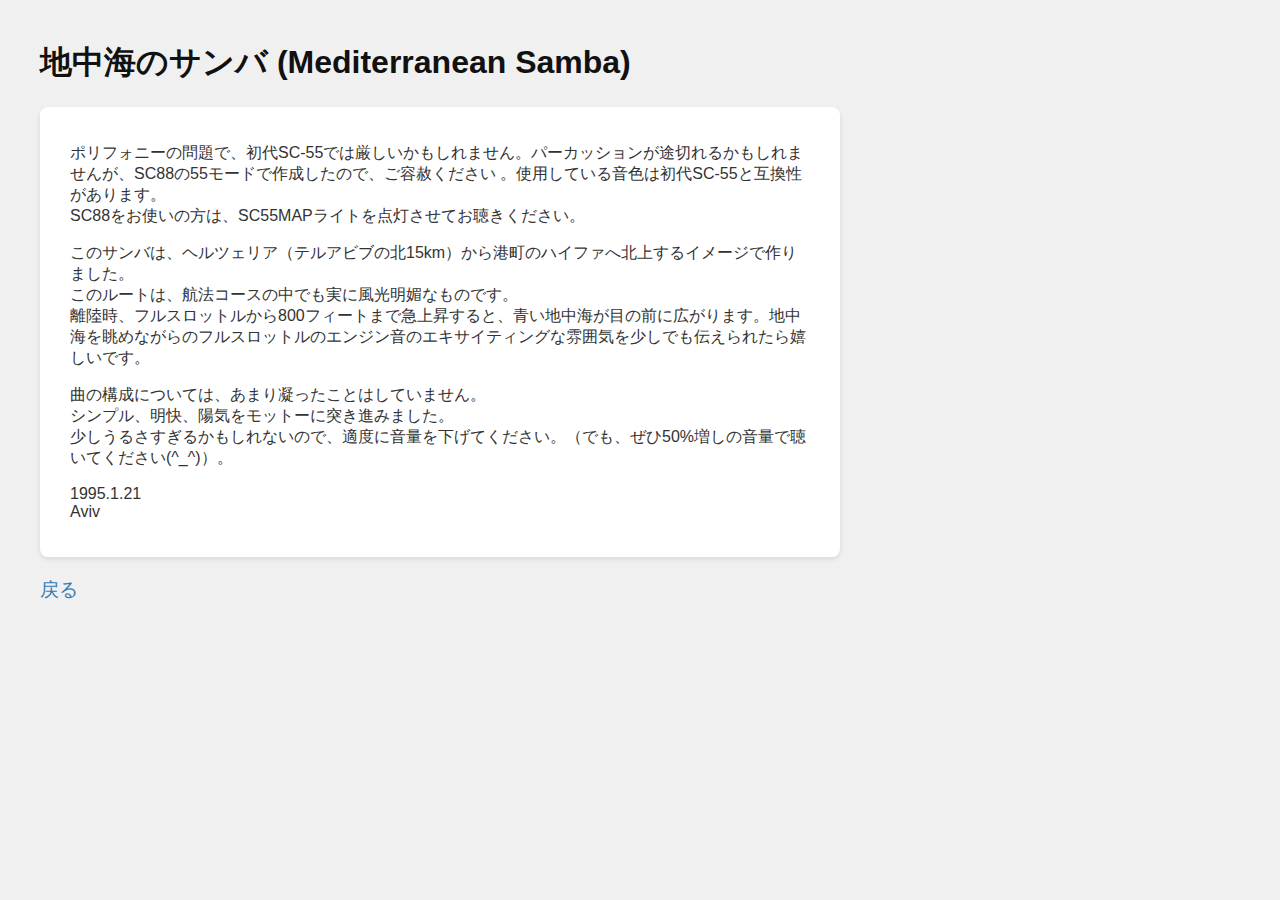
<file: descriptions/chichu.html>
<!DOCTYPE html>
<html lang="ja">
<head>
    <meta charset="UTF-8">
    <meta name="viewport" content="width=device-width, initial-scale=1.0">
    <title>地中海のサンバ - 曲の説明</title>
    <link rel="stylesheet" href="../style.css">
</head>
<body class="description-page">
    <h1>地中海のサンバ (Mediterranean Samba)</h1>
    <div class="description-content">
        <p>ポリフォニーの問題で、初代SC-55では厳しいかもしれません。パーカッションが途切れるかもしれませんが、SC88の55モードで作成したので、ご容赦ください <m(_o_)m>。使用している音色は初代SC-55と互換性があります。<br>SC88をお使いの方は、SC55MAPライトを点灯させてお聴きください。</p>
        <p>このサンバは、ヘルツェリア（テルアビブの北15km）から港町のハイファへ北上するイメージで作りました。<br>このルートは、航法コースの中でも実に風光明媚なものです。<br>離陸時、フルスロットルから800フィートまで急上昇すると、青い地中海が目の前に広がります。地中海を眺めながらのフルスロットルのエンジン音のエキサイティングな雰囲気を少しでも伝えられたら嬉しいです。</p>
        <p>曲の構成については、あまり凝ったことはしていません。<br>シンプル、明快、陽気をモットーに突き進みました。<br>少しうるさすぎるかもしれないので、適度に音量を下げてください。（でも、ぜひ50%増しの音量で聴いてください(^_^)）。</p>
        <p>1995.1.21<br>Aviv</p>
    </div>
    <a href="../index.html">戻る</a>
</body>
</html>
</file>
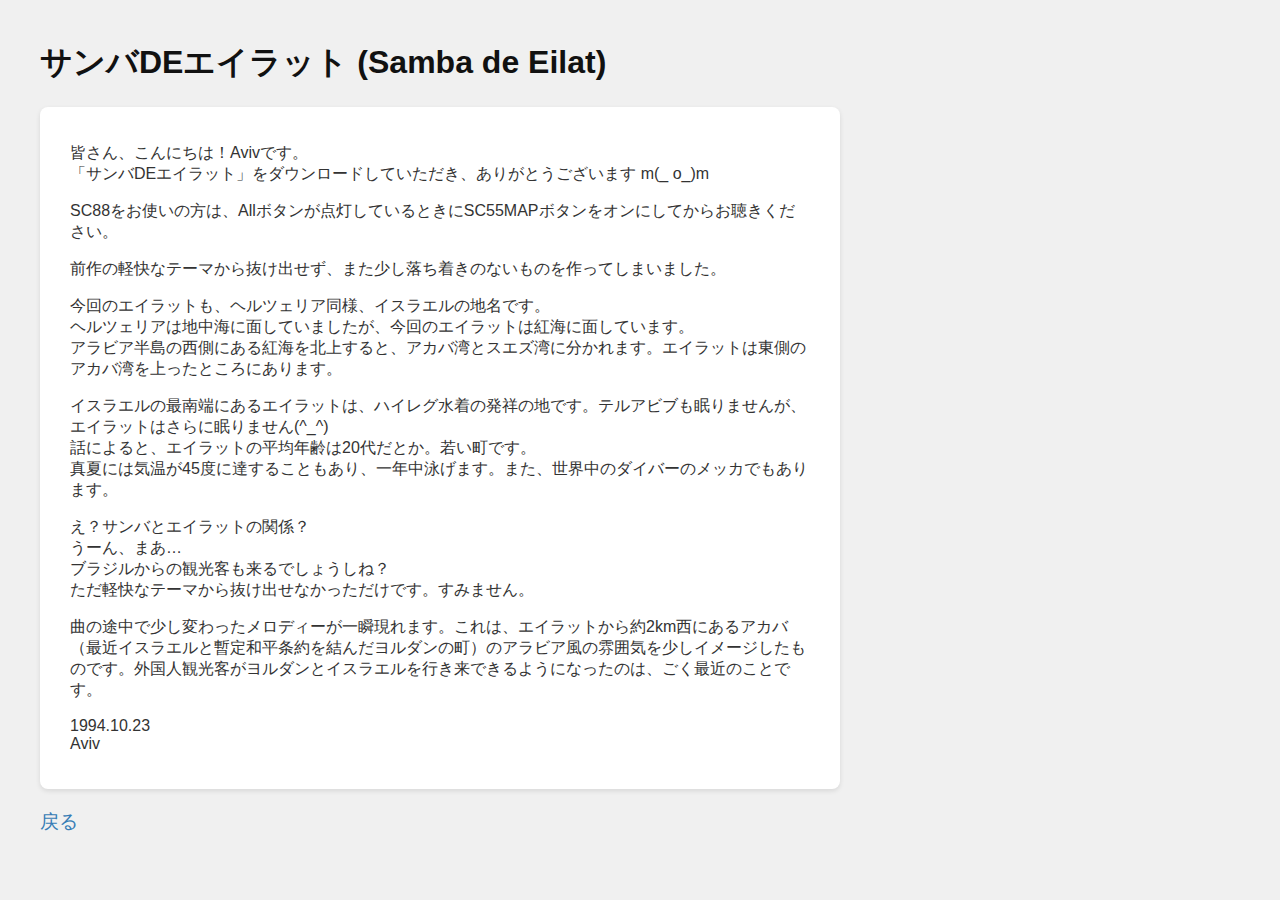
<file: descriptions/eilat.html>
<!DOCTYPE html>
<html lang="ja">
<head>
    <meta charset="UTF-8">
    <meta name="viewport" content="width=device-width, initial-scale=1.0">
    <title>サンバDEエイラット - 曲の説明</title>
    <link rel="stylesheet" href="../style.css">
</head>
<body class="description-page">
    <h1>サンバDEエイラット (Samba de Eilat)</h1>
    <div class="description-content">
        <p>皆さん、こんにちは！Avivです。<br>「サンバDEエイラット」をダウンロードしていただき、ありがとうございます m(_ o_)m</p>
        <p>SC88をお使いの方は、Allボタンが点灯しているときにSC55MAPボタンをオンにしてからお聴きください。</p>
        <p>前作の軽快なテーマから抜け出せず、また少し落ち着きのないものを作ってしまいました。</p>
        <p>今回のエイラットも、ヘルツェリア同様、イスラエルの地名です。<br>ヘルツェリアは地中海に面していましたが、今回のエイラットは紅海に面しています。<br>アラビア半島の西側にある紅海を北上すると、アカバ湾とスエズ湾に分かれます。エイラットは東側のアカバ湾を上ったところにあります。</p>
        <p>イスラエルの最南端にあるエイラットは、ハイレグ水着の発祥の地です。テルアビブも眠りませんが、エイラットはさらに眠りません(^_^)<br>話によると、エイラットの平均年齢は20代だとか。若い町です。<br>真夏には気温が45度に達することもあり、一年中泳げます。また、世界中のダイバーのメッカでもあります。</p>
        <p>え？サンバとエイラットの関係？<br>うーん、まあ…<br>ブラジルからの観光客も来るでしょうしね？<br>ただ軽快なテーマから抜け出せなかっただけです。すみません。</p>
        <p>曲の途中で少し変わったメロディーが一瞬現れます。これは、エイラットから約2km西にあるアカバ（最近イスラエルと暫定和平条約を結んだヨルダンの町）のアラビア風の雰囲気を少しイメージしたものです。外国人観光客がヨルダンとイスラエルを行き来できるようになったのは、ごく最近のことです。</p>
        <p>1994.10.23<br>Aviv</p>
    </div>
    <a href="../index.html">戻る</a>
</body>
</html>
</file>
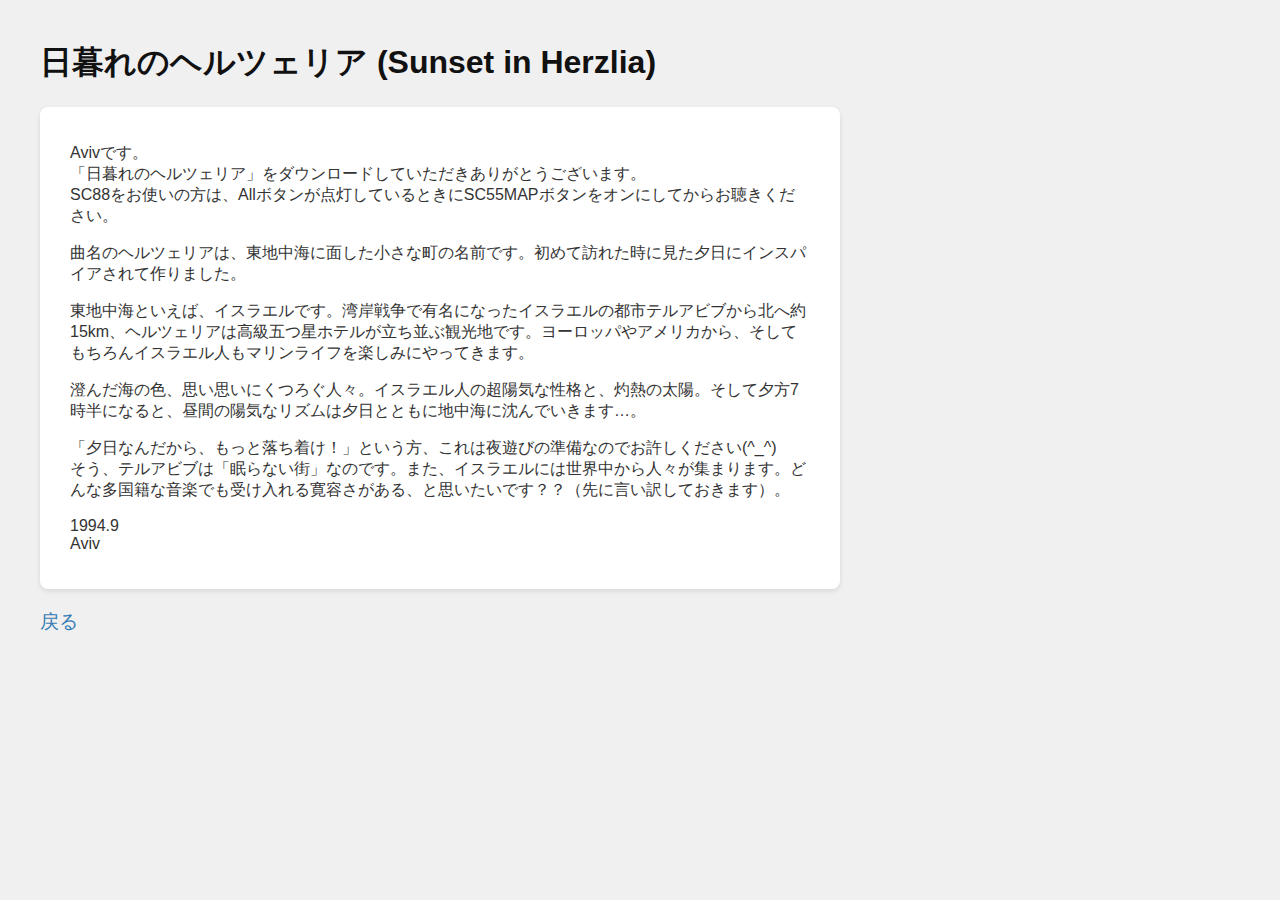
<file: descriptions/herzlia.html>
<!DOCTYPE html>
<html lang="ja">
<head>
    <meta charset="UTF-8">
    <meta name="viewport" content="width=device-width, initial-scale=1.0">
    <title>日暮れのヘルツェリア - 曲の説明</title>
    <link rel="stylesheet" href="../style.css">
</head>
<body class="description-page">
    <h1>日暮れのヘルツェリア (Sunset in Herzlia)</h1>
    <div class="description-content">
        <p>Avivです。<br>「日暮れのヘルツェリア」をダウンロードしていただきありがとうございます。<br>SC88をお使いの方は、Allボタンが点灯しているときにSC55MAPボタンをオンにしてからお聴きください。</p>
        <p>曲名のヘルツェリアは、東地中海に面した小さな町の名前です。初めて訪れた時に見た夕日にインスパイアされて作りました。</p>
        <p>東地中海といえば、イスラエルです。湾岸戦争で有名になったイスラエルの都市テルアビブから北へ約15km、ヘルツェリアは高級五つ星ホテルが立ち並ぶ観光地です。ヨーロッパやアメリカから、そしてもちろんイスラエル人もマリンライフを楽しみにやってきます。</p>
        <p>澄んだ海の色、思い思いにくつろぐ人々。イスラエル人の超陽気な性格と、灼熱の太陽。そして夕方7時半になると、昼間の陽気なリズムは夕日とともに地中海に沈んでいきます…。</p>
        <p>「夕日なんだから、もっと落ち着け！」という方、これは夜遊びの準備なのでお許しください(^_^)<br>そう、テルアビブは「眠らない街」なのです。また、イスラエルには世界中から人々が集まります。どんな多国籍な音楽でも受け入れる寛容さがある、と思いたいです？？（先に言い訳しておきます）。</p>
        <p>1994.9<br>Aviv</p>
    </div>
    <a href="../index.html">戻る</a>
</body>
</html>
</file>
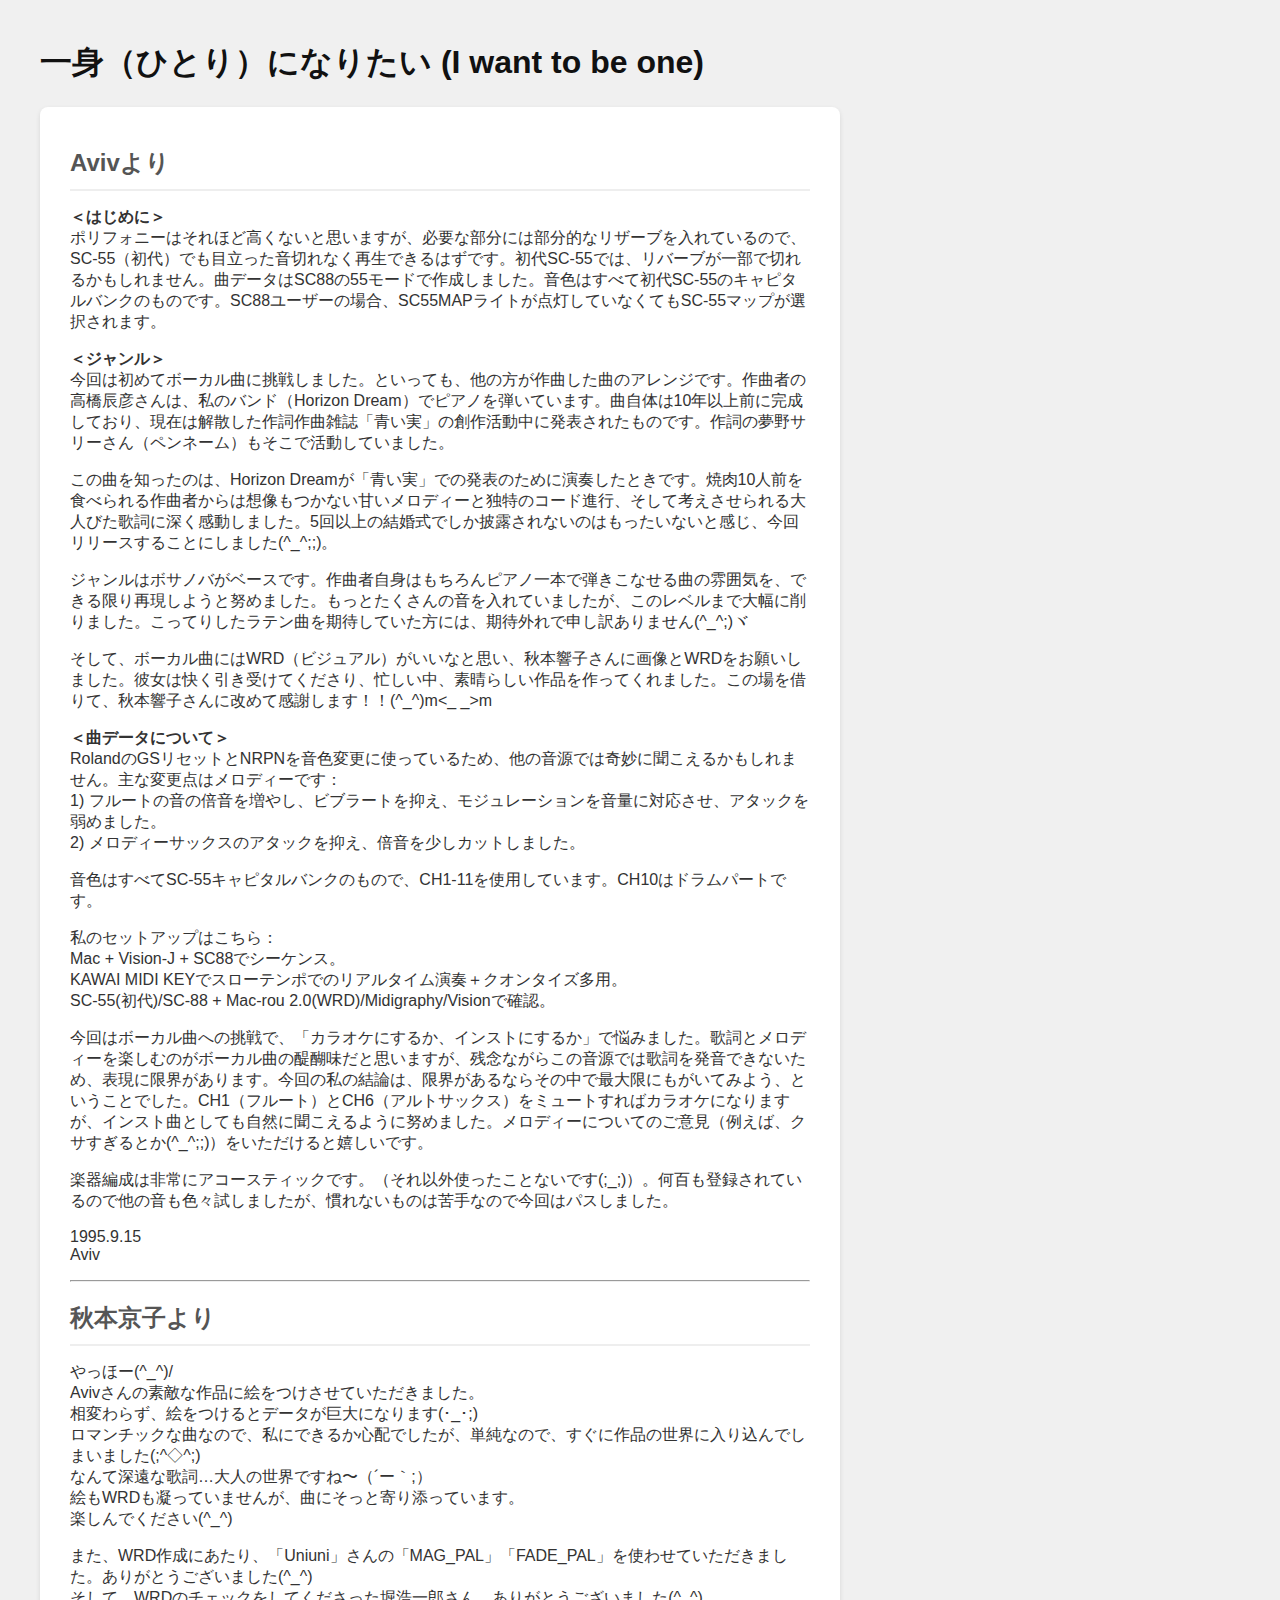
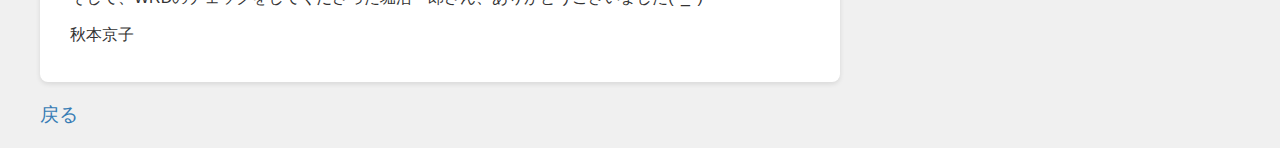
<file: descriptions/hitori.html>
<!DOCTYPE html>
<html lang="ja">
<head>
    <meta charset="UTF-8">
    <meta name="viewport" content="width=device-width, initial-scale=1.0">
    <title>一身（ひとり）になりたい - 曲の説明</title>
    <link rel="stylesheet" href="../style.css">
</head>
<body class="description-page">
    <h1>一身（ひとり）になりたい (I want to be one)</h1>
    <div class="description-content">
        <h2>Avivより</h2>
        <p><strong>＜はじめに＞</strong><br>ポリフォニーはそれほど高くないと思いますが、必要な部分には部分的なリザーブを入れているので、SC-55（初代）でも目立った音切れなく再生できるはずです。初代SC-55では、リバーブが一部で切れるかもしれません。曲データはSC88の55モードで作成しました。音色はすべて初代SC-55のキャピタルバンクのものです。SC88ユーザーの場合、SC55MAPライトが点灯していなくてもSC-55マップが選択されます。</p>
        <p><strong>＜ジャンル＞</strong><br>今回は初めてボーカル曲に挑戦しました。といっても、他の方が作曲した曲のアレンジです。作曲者の高橋辰彦さんは、私のバンド（Horizon Dream）でピアノを弾いています。曲自体は10年以上前に完成しており、現在は解散した作詞作曲雑誌「青い実」の創作活動中に発表されたものです。作詞の夢野サリーさん（ペンネーム）もそこで活動していました。</p>
        <p>この曲を知ったのは、Horizon Dreamが「青い実」での発表のために演奏したときです。焼肉10人前を食べられる作曲者からは想像もつかない甘いメロディーと独特のコード進行、そして考えさせられる大人びた歌詞に深く感動しました。5回以上の結婚式でしか披露されないのはもったいないと感じ、今回リリースすることにしました(^_^;;)。</p>
        <p>ジャンルはボサノバがベースです。作曲者自身はもちろんピアノ一本で弾きこなせる曲の雰囲気を、できる限り再現しようと努めました。もっとたくさんの音を入れていましたが、このレベルまで大幅に削りました。こってりしたラテン曲を期待していた方には、期待外れで申し訳ありません(^_^;)ヾ</p>
        <p>そして、ボーカル曲にはWRD（ビジュアル）がいいなと思い、秋本響子さんに画像とWRDをお願いしました。彼女は快く引き受けてくださり、忙しい中、素晴らしい作品を作ってくれました。この場を借りて、秋本響子さんに改めて感謝します！！(^_^)m<_ _>m</p>
        <p><strong>＜曲データについて＞</strong><br>RolandのGSリセットとNRPNを音色変更に使っているため、他の音源では奇妙に聞こえるかもしれません。主な変更点はメロディーです：<br>1) フルートの音の倍音を増やし、ビブラートを抑え、モジュレーションを音量に対応させ、アタックを弱めました。<br>2) メロディーサックスのアタックを抑え、倍音を少しカットしました。</p>
        <p>音色はすべてSC-55キャピタルバンクのもので、CH1-11を使用しています。CH10はドラムパートです。</p>
        <p>私のセットアップはこちら：<br>Mac + Vision-J + SC88でシーケンス。<br>KAWAI MIDI KEYでスローテンポでのリアルタイム演奏＋クオンタイズ多用。<br>SC-55(初代)/SC-88 + Mac-rou 2.0(WRD)/Midigraphy/Visionで確認。</p>
        <p>今回はボーカル曲への挑戦で、「カラオケにするか、インストにするか」で悩みました。歌詞とメロディーを楽しむのがボーカル曲の醍醐味だと思いますが、残念ながらこの音源では歌詞を発音できないため、表現に限界があります。今回の私の結論は、限界があるならその中で最大限にもがいてみよう、ということでした。CH1（フルート）とCH6（アルトサックス）をミュートすればカラオケになりますが、インスト曲としても自然に聞こえるように努めました。メロディーについてのご意見（例えば、クサすぎるとか(^_^;;)）をいただけると嬉しいです。</p>
        <p>楽器編成は非常にアコースティックです。（それ以外使ったことないです(;_;)）。何百も登録されているので他の音も色々試しましたが、慣れないものは苦手なので今回はパスしました。</p>
        <p>1995.9.15<br>Aviv</p>
        <hr>
        <h2>秋本京子より</h2>
        <p>やっほー(^_^)/<br>Avivさんの素敵な作品に絵をつけさせていただきました。<br>相変わらず、絵をつけるとデータが巨大になります(･_･;)<br>ロマンチックな曲なので、私にできるか心配でしたが、単純なので、すぐに作品の世界に入り込んでしまいました(;^◇^;)<br>なんて深遠な歌詞…大人の世界ですね〜（´ー｀;）<br>絵もWRDも凝っていませんが、曲にそっと寄り添っています。<br>楽しんでください(^_^) </p>
        <p>また、WRD作成にあたり、「Uniuni」さんの「MAG_PAL」「FADE_PAL」を使わせていただきました。ありがとうございました(^_^) <br>そして、WRDのチェックをしてくださった堀浩一郎さん、ありがとうございました(^_^) </p>
        <p>秋本京子</p>
    </div>
    <a href="../index.html">戻る</a>
</body>
</html>
</file>
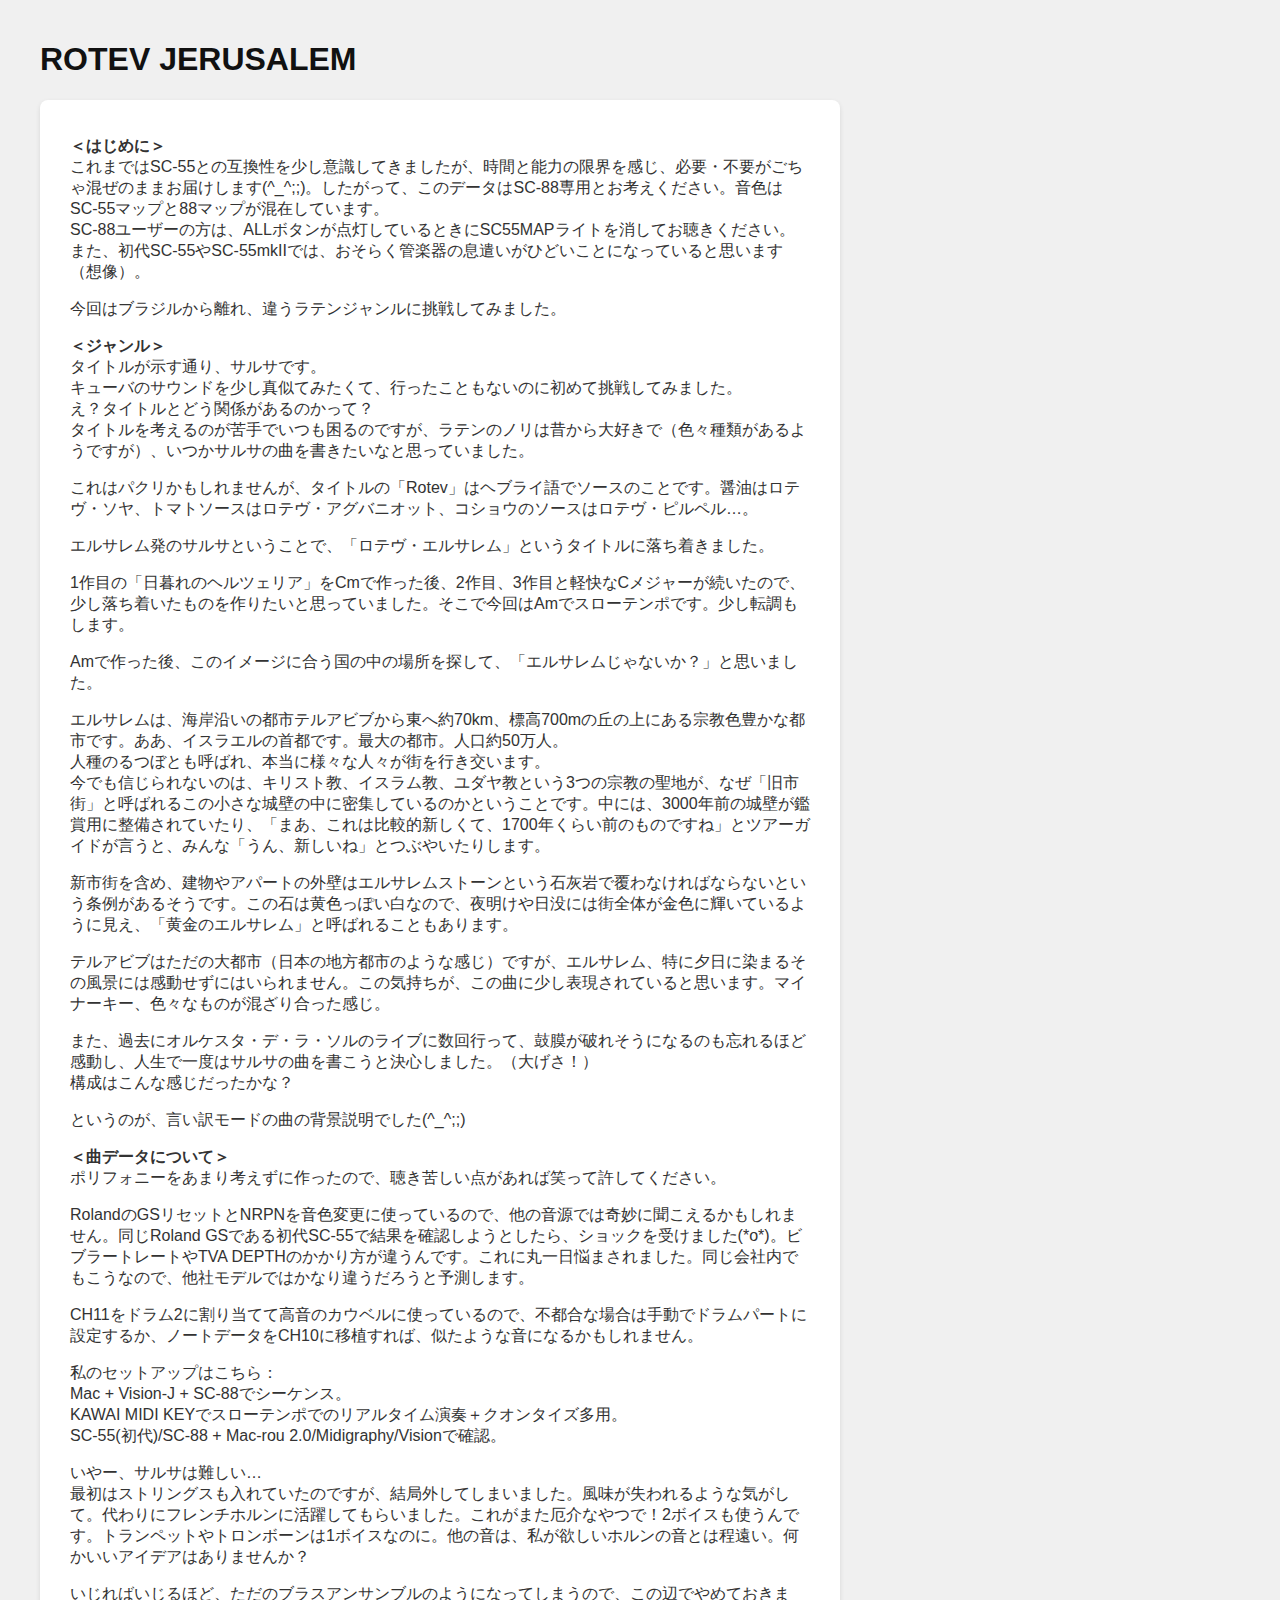
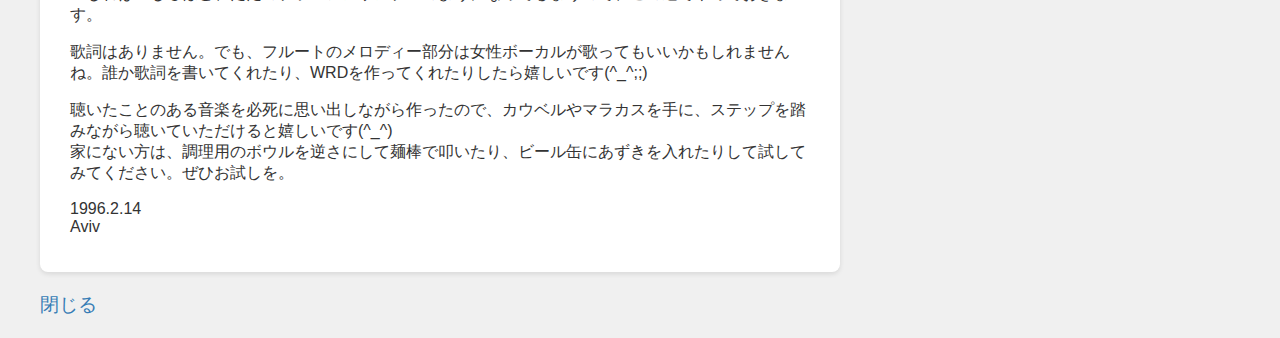
<file: descriptions/rotev88.html>
<!DOCTYPE html>
<html lang="ja">
<head>
    <meta charset="UTF-8">
    <meta name="viewport" content="width=device-width, initial-scale=1.0">
    <title>ROTEV JERUSALEM - 曲の説明</title>
    <link rel="stylesheet" href="../style.css">
</head>
<body class="description-page">
    <h1>ROTEV JERUSALEM</h1>
    <div class="description-content">
        <p><strong>＜はじめに＞</strong><br>これまではSC-55との互換性を少し意識してきましたが、時間と能力の限界を感じ、必要・不要がごちゃ混ぜのままお届けします(^_^;;)。したがって、このデータはSC-88専用とお考えください。音色はSC-55マップと88マップが混在しています。<br>SC-88ユーザーの方は、ALLボタンが点灯しているときにSC55MAPライトを消してお聴きください。<br>また、初代SC-55やSC-55mkIIでは、おそらく管楽器の息遣いがひどいことになっていると思います（想像）。</p>
        <p>今回はブラジルから離れ、違うラテンジャンルに挑戦してみました。</p>
        <p><strong>＜ジャンル＞</strong><br>タイトルが示す通り、サルサです。<br>キューバのサウンドを少し真似てみたくて、行ったこともないのに初めて挑戦してみました。<br>え？タイトルとどう関係があるのかって？<br>タイトルを考えるのが苦手でいつも困るのですが、ラテンのノリは昔から大好きで（色々種類があるようですが）、いつかサルサの曲を書きたいなと思っていました。</p>
        <p>これはパクリかもしれませんが、タイトルの「Rotev」はヘブライ語でソースのことです。醤油はロテヴ・ソヤ、トマトソースはロテヴ・アグバニオット、コショウのソースはロテヴ・ピルペル…。</p>
        <p>エルサレム発のサルサということで、「ロテヴ・エルサレム」というタイトルに落ち着きました。</p>
        <p>1作目の「日暮れのヘルツェリア」をCmで作った後、2作目、3作目と軽快なCメジャーが続いたので、少し落ち着いたものを作りたいと思っていました。そこで今回はAmでスローテンポです。少し転調もします。</p>
        <p>Amで作った後、このイメージに合う国の中の場所を探して、「エルサレムじゃないか？」と思いました。</p>
        <p>エルサレムは、海岸沿いの都市テルアビブから東へ約70km、標高700mの丘の上にある宗教色豊かな都市です。ああ、イスラエルの首都です。最大の都市。人口約50万人。<br>人種のるつぼとも呼ばれ、本当に様々な人々が街を行き交います。<br>今でも信じられないのは、キリスト教、イスラム教、ユダヤ教という3つの宗教の聖地が、なぜ「旧市街」と呼ばれるこの小さな城壁の中に密集しているのかということです。中には、3000年前の城壁が鑑賞用に整備されていたり、「まあ、これは比較的新しくて、1700年くらい前のものですね」とツアーガイドが言うと、みんな「うん、新しいね」とつぶやいたりします。</p>
        <p>新市街を含め、建物やアパートの外壁はエルサレムストーンという石灰岩で覆わなければならないという条例があるそうです。この石は黄色っぽい白なので、夜明けや日没には街全体が金色に輝いているように見え、「黄金のエルサレム」と呼ばれることもあります。</p>
        <p>テルアビブはただの大都市（日本の地方都市のような感じ）ですが、エルサレム、特に夕日に染まるその風景には感動せずにはいられません。この気持ちが、この曲に少し表現されていると思います。マイナーキー、色々なものが混ざり合った感じ。</p>
        <p>また、過去にオルケスタ・デ・ラ・ソルのライブに数回行って、鼓膜が破れそうになるのも忘れるほど感動し、人生で一度はサルサの曲を書こうと決心しました。（大げさ！）<br>構成はこんな感じだったかな？</p>
        <p>というのが、言い訳モードの曲の背景説明でした(^_^;;)</p>
        <p><strong>＜曲データについて＞</strong><br>ポリフォニーをあまり考えずに作ったので、聴き苦しい点があれば笑って許してください。</p>
        <p>RolandのGSリセットとNRPNを音色変更に使っているので、他の音源では奇妙に聞こえるかもしれません。同じRoland GSである初代SC-55で結果を確認しようとしたら、ショックを受けました(*o*)。ビブラートレートやTVA DEPTHのかかり方が違うんです。これに丸一日悩まされました。同じ会社内でもこうなので、他社モデルではかなり違うだろうと予測します。</p>
        <p>CH11をドラム2に割り当てて高音のカウベルに使っているので、不都合な場合は手動でドラムパートに設定するか、ノートデータをCH10に移植すれば、似たような音になるかもしれません。</p>
        <p>私のセットアップはこちら：<br>Mac + Vision-J + SC-88でシーケンス。<br>KAWAI MIDI KEYでスローテンポでのリアルタイム演奏＋クオンタイズ多用。<br>SC-55(初代)/SC-88 + Mac-rou 2.0/Midigraphy/Visionで確認。</p>
        <p>いやー、サルサは難しい…<br>最初はストリングスも入れていたのですが、結局外してしまいました。風味が失われるような気がして。代わりにフレンチホルンに活躍してもらいました。これがまた厄介なやつで！2ボイスも使うんです。トランペットやトロンボーンは1ボイスなのに。他の音は、私が欲しいホルンの音とは程遠い。何かいいアイデアはありませんか？</p>
        <p>いじればいじるほど、ただのブラスアンサンブルのようになってしまうので、この辺でやめておきます。</p>
        <p>歌詞はありません。でも、フルートのメロディー部分は女性ボーカルが歌ってもいいかもしれませんね。誰か歌詞を書いてくれたり、WRDを作ってくれたりしたら嬉しいです(^_^;;)</p>
        <p>聴いたことのある音楽を必死に思い出しながら作ったので、カウベルやマラカスを手に、ステップを踏みながら聴いていただけると嬉しいです(^_^)<br>家にない方は、調理用のボウルを逆さにして麺棒で叩いたり、ビール缶にあずきを入れたりして試してみてください。ぜひお試しを。</p>
        <p>1996.2.14<br>Aviv</p>
    </div>
    <a href="javascript:window.close();">閉じる</a>
</body>
</html>
</file>
<file: style.css>
body {
    font-family: sans-serif;
    background-color: #f0f0f0;
    color: #333;
    display: flex;
    flex-direction: column;
    align-items: center;
    margin: 0;
    padding: 20px;
}

h1 {
    color: #111;
}

.music-player {
    background-color: #fff;
    border-radius: 8px;
    box-shadow: 0 2px 5px rgba(0,0,0,0.1);
    margin: 10px 0;
    padding: 20px;
    width: 80%;
    max-width: 600px;
}

h2 {
    margin-top: 0;
    color: #555;
}

/* Plyrのメインカラー（進行バー、アイコンなど）を赤に設定 */
:root {
    --plyr-color-main: red;
}

/* Plyrの音量スライダーの背景色をグレーに設定 */
.plyr--audio .plyr__volume input[type=range] {
    color: #a0a0a0;
}

.midi-link {
    font-size: 0.7em;
    font-weight: normal;
    color: #367cb5;
    text-decoration: none;
}

.midi-link:hover {
    text-decoration: underline;
}

.desc-link {
    font-size: 0.7em;
    font-weight: normal;
    color: #008000; /* Green color for description link */
    text-decoration: none;
    margin-left: 10px;
}

.desc-link:hover {
    text-decoration: underline;
}

/* Styles for description pages */
.description-page {
    align-items: flex-start;
    padding: 20px 40px;
}

.description-content {
    background-color: #fff;
    border-radius: 8px;
    box-shadow: 0 2px 5px rgba(0,0,0,0.1);
    padding: 20px 30px;
    margin-bottom: 20px;
    width: 100%;
    max-width: 800px;
    box-sizing: border-box;
}

.description-content h2 {
    border-bottom: 2px solid #eee;
    padding-bottom: 10px;
    margin-top: 20px;
    margin-bottom: 10px;
}

.description-page a {
    color: #367cb5;
    text-decoration: none;
    font-size: 1.2em;
}

.description-page a:hover {
    text-decoration: underline;
}
</file>
